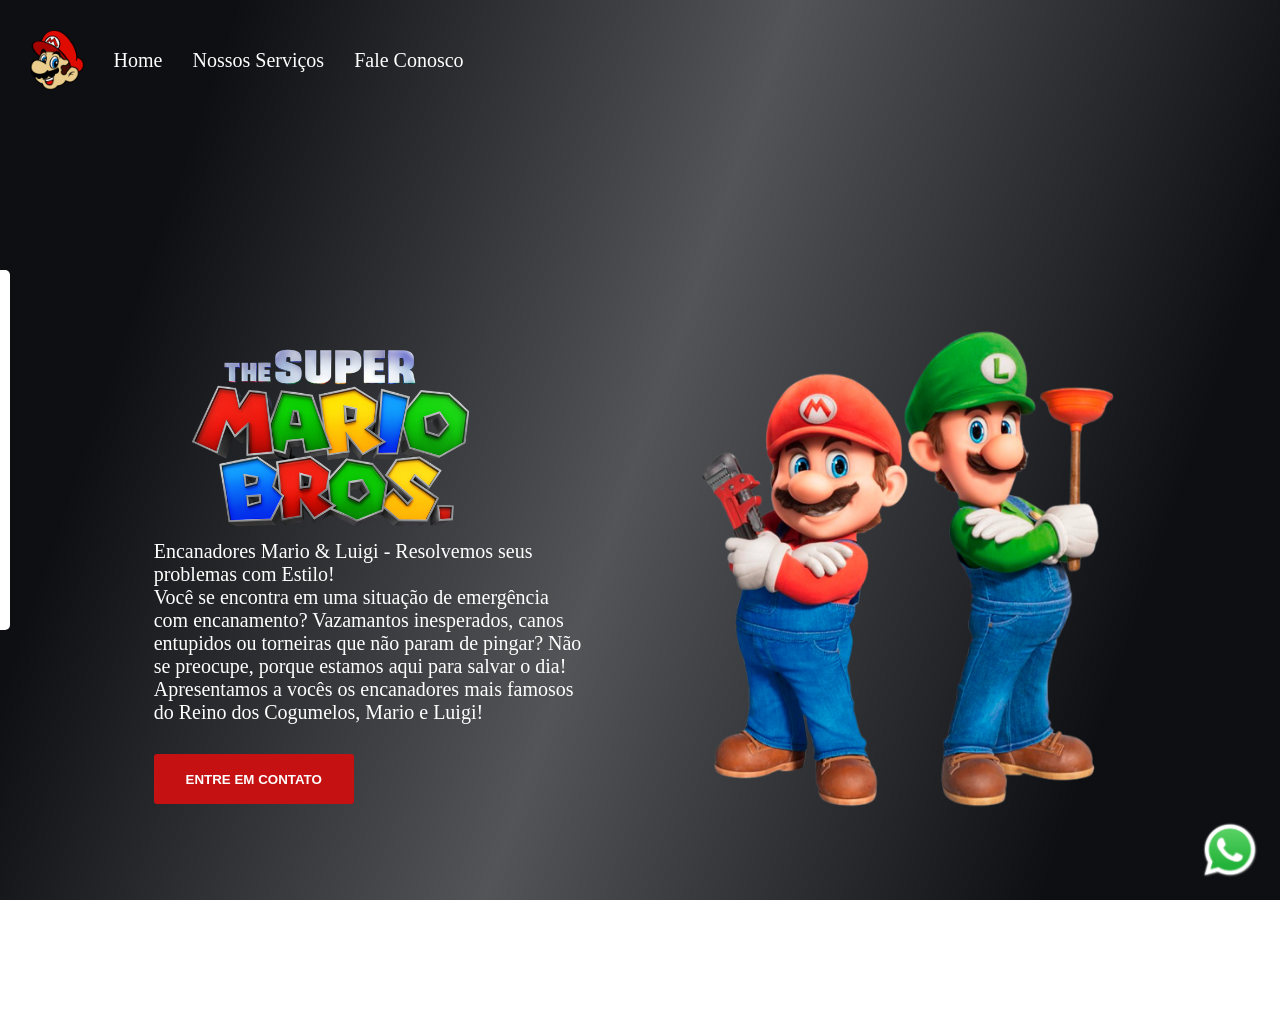
<file: index.html>
<!DOCTYPE html>
<html lang="pt-br">

<head>
    <meta charset="UTF-8">
    <meta name="viewport" content="width=device-width, initial-scale=1.0">
    <link rel="stylesheet" href="style.css">
    <title> Mario bross projeto devclub </title>
</head>

<body>

    <div class="mascara-formulario" onclick="esconderFormulario()"></div>

    <div class="header">
        <img src="./img/logo-header.png" alt="logo mario">
        <a>Home</a>
        <a href="nossos-servicos.html">Nossos Serviços</a>
        <a onclick="mostrarFormulario()">Fale Conosco</a>
    </div>

    <div class="caixa-mae">
        <div class="caixa-principal">
            <img src="./img/logo.png" alt="logo do mario bros" class="logo-mario">
            <div class="paragrafo">
                <p> Encanadores Mario & Luigi - Resolvemos seus problemas com Estilo! </p>
                <p> Você se encontra em uma situação de emergência com encanamento? Vazamantos inesperados, canos
                    entupidos
                    ou
                    torneiras que não param de pingar? Não se preocupe, porque estamos aqui para salvar o dia!
                    Apresentamos
                    a
                    vocês
                    os encanadores mais famosos do Reino dos Cogumelos, Mario e Luigi! </p>
            </div>
            <div class="contato">
                <a>
                    <button onclick="mostrarFormulario()"> Entre em contato </button>
                </a>
            </div>
        </div>

        <div>
            <img src="./img/mario.png" alt=" logo mario e luige " class="imagem-mario-luige">
        </div>

    </div>

    <div class="caixa-video">
        <video src="./vid/video.mp4" autoplay muted loop></video>
        <div class="mascara"></div>
    </div>

    <a href="https://wa.me/5511981192225?text=ol%C3%A1%20gostaria%20de%20falar%20com%20os%20irm%C3%A3os%20mario%20e%20luige"
        class="link-whatsapp">
        <img src="./img/whatsapp.png" alt="link para o whatsapp">
    </a>

    <form 
         class="formulario-fale-conosco" 
         action="https://formcarry.com/s/i54gnLPdN8U" 
         method="POST"
         enctype="multipart/form-data">
               <input placeholder="Seu Nome" type="text" name="Nome">
               <input placeholder="Seu Telefone" type="tel" name="Telefone">
               <textarea placeholder="Digite Seu Problema Aqui..." name="Duvida"></textarea>
        <a>
            <button type="submit">Pedir Orçamento</button>
        </a>
    </form>

</body>

<script src="scripts.js"></script>




</html>
</file>
<file: style.css>
* {
    margin: 0;
    padding: 0;
    box-sizing: border-box;
}



.logo-mario {
    height: 200px;
}

button {
    color: white;
    background-color: #c51111;
    border-radius: 3px;
    border: none;
    width: 200px;
    height: 50px;
    cursor: pointer;
    text-transform: uppercase;
    font-weight: bold;
    margin-top: 30px;
}

.contato a:hover button{
    color: #BDB76B;
    font-size: 17px;
    transition: 0.5s ease-in-out;
}


.imagem-mario-luige {
    height: 500px;
}

.paragrafo{
    font-size: 20px;
}

body {
    height: 100vh;
}

.caixa-mae {
    display: flex;
    align-items: center;
    justify-content: space-around;
    padding: 100px;
    height: 100vh;
    color: white;
}

.caixa-principal {
    width: 40%;
}



.caixa-video {
    position: fixed;
    top: 0;
    z-index: -1;
}

video {
    min-height: 100%;
    min-width: 100%;
    position: fixed;
    top: 0;
}

.mascara {
    height: 100%;
    width: 100%;
    background: linear-gradient(109deg, rgba(10, 12, 16, 0.99) 15%, rgba(10, 12, 16, 0.7) 50%, rgba(10, 12, 16, 0.99) 85%);
    position: fixed;
    top: 0;
}

.link-whatsapp img {
    height: 60px;
    position: fixed;
    right: 20px;
    bottom: 20px;
}

.header{
    display: flex;
    align-items: center;
    gap: 30px;
    margin: 30px;
}

.header img{
    height: 60px;
}

.header a{
    color: white;
    font-size: 20px;
    cursor: pointer;
    text-decoration: none;
}

.header a:hover{
    color: #c51111;
    font-size: 26px;
    transition: 0.5s ease-in-out;
}

.formulario-fale-conosco{
    background-color: white;
    display: flex;
    gap: 20px;
    flex-direction: column;
    position: fixed;
    top: 30%;
    left: -300px;
    padding: 20px;
    border-radius: 5px;
    transition: left 1s ease-in-out;
}

.formulario-fale-conosco a:hover button{
    color: #BDB76B;
    font-size: 17px;
    transition: 0.5s ease-in-out;
}

input{
    height: 40px;
    border-radius: 5px;
    border: 1px solid gray;
    padding-left: 5px;
    outline-color: #18D80F;
}

textarea{
    width: 270px;
    height: 100px;
    border-radius: 5px;
    border: 1px solid gray;
    padding-left: 5px;
    outline-color: #18D80F;
}

.mascara-formulario{
    visibility: hidden;
    position: fixed;
    top: 0;
    width: 100vw;
    height: 100vh;
    background: linear-gradient(109deg, rgba(10, 12, 16, 0.99) 15%, rgba(10, 12, 16, 0.7) 50%, rgba(10, 12, 16, 0.99) 85%);
    transition: visibility 1s ease-in-out;
}


/*Midia query*/

@media(max-width: 1100px){
    p{
        display: none;
    }

    .caixa-mae{
        flex-direction: column;
        justify-content: flex-start;
        padding: 10px;
    }

    .caixa-principal{
        display: flex;
        align-items: center;
        flex-direction: column;
    }

    .imagem-mario-luige{
        width: 80vw;
        height: auto;
    }

    .header{
        margin: 10px;
        display: flex;
        align-items: center;
        justify-content: center;
    }

    .header img{
        display: none;
    }

    .header a{
        font-size: 20px;
    }

}
</file>
